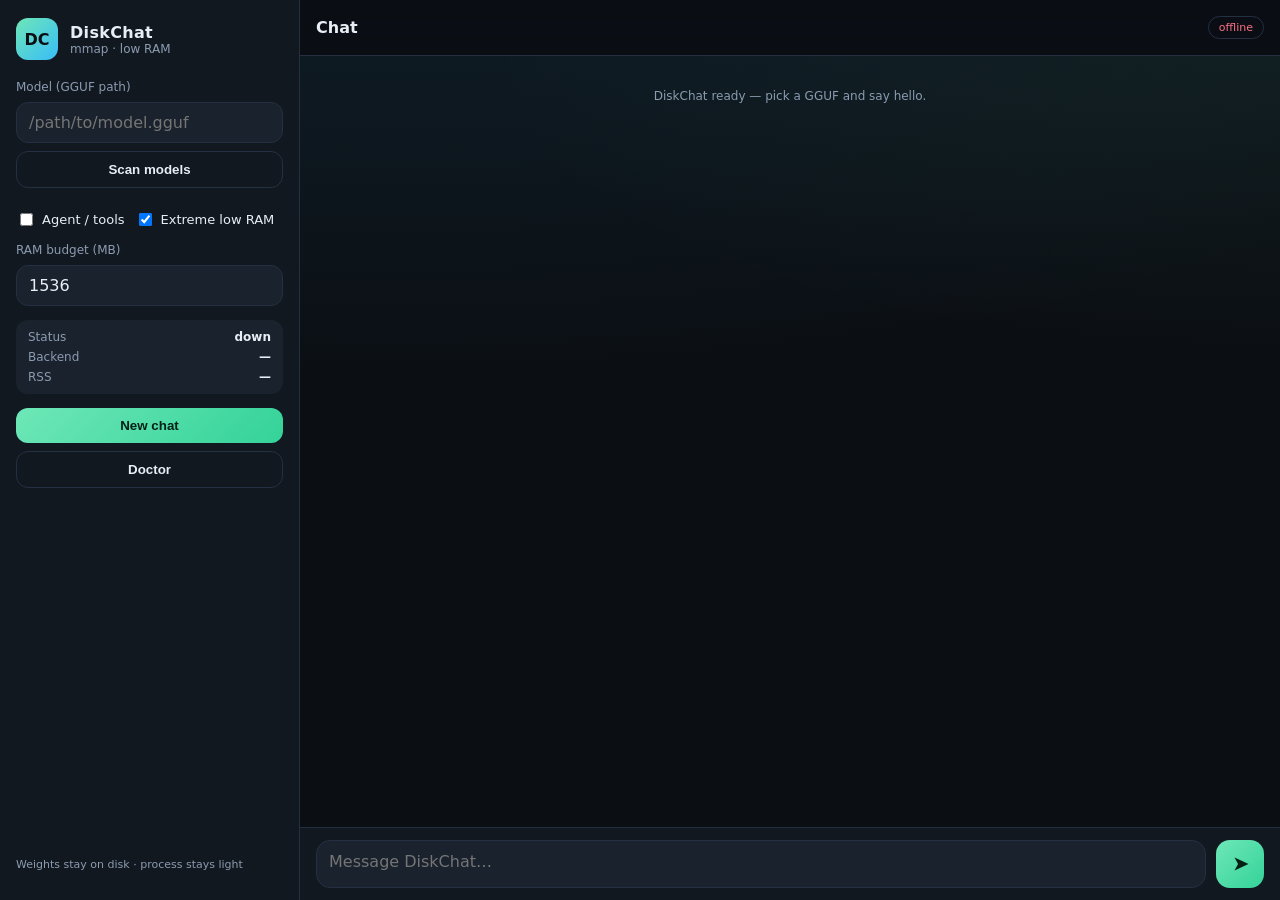
<file: android/app/src/main/assets/index.html>
<!DOCTYPE html>
<html lang="en">
<head>
<meta charset="UTF-8" />
<meta name="viewport" content="width=device-width, initial-scale=1, viewport-fit=cover" />
<meta name="theme-color" content="#0b0f14" />
<title>DiskChat</title>
<link rel="stylesheet" href="app.css" />
<link rel="icon" href="data:image/svg+xml,%3Csvg xmlns='http://www.w3.org/2000/svg' viewBox='0 0 64 64'%3E%3Crect rx='14' width='64' height='64' fill='%236ee7b7'/%3E%3Ctext x='50%25' y='54%25' text-anchor='middle' font-size='28' font-family='system-ui' fill='%230b0f14'%3EDC%3C/text%3E%3C/svg%3E" />
</head>
<body>
<div id="app">
  <aside id="sidebar">
    <div class="brand">
      <div class="logo">DC</div>
      <div>
        <div class="title">DiskChat</div>
        <div class="sub" id="version">mmap · low RAM</div>
      </div>
    </div>
    <div class="panel">
      <label>Model (GGUF path)</label>
      <input id="modelPath" type="text" placeholder="/path/to/model.gguf" />
      <button class="btn ghost" id="btnListModels">Scan models</button>
      <div id="modelList" class="model-list"></div>
    </div>
    <div class="panel row">
      <label class="check"><input type="checkbox" id="agentMode" /> Agent / tools</label>
      <label class="check"><input type="checkbox" id="extreme" checked /> Extreme low RAM</label>
    </div>
    <div class="panel">
      <label>RAM budget (MB)</label>
      <input id="ramBudget" type="number" value="1536" min="256" step="128" />
    </div>
    <div class="panel stats" id="stats">
      <div><span>Status</span><b id="stHealth">…</b></div>
      <div><span>Backend</span><b id="stBackend">—</b></div>
      <div><span>RSS</span><b id="stRss">—</b></div>
    </div>
    <div class="panel actions">
      <button class="btn" id="btnNew">New chat</button>
      <button class="btn ghost" id="btnDoctor">Doctor</button>
    </div>
    <p class="foot">Weights stay on disk · process stays light</p>
  </aside>

  <main id="main">
    <header id="topbar">
      <button id="menuBtn" class="icon-btn" aria-label="Menu">☰</button>
      <div class="top-title">Chat</div>
      <div id="conn" class="pill offline">offline</div>
    </header>
    <section id="messages"></section>
    <form id="composer">
      <textarea id="input" rows="1" placeholder="Message DiskChat…" autocomplete="off"></textarea>
      <button type="submit" id="send" class="btn send" title="Send">➤</button>
    </form>
  </main>
</div>
<script src="app.js"></script>
</body>
</html>
</file>
<file: android/app/src/main/assets/app.css>
:root {
  --bg: #0b0f14;
  --bg2: #121820;
  --bg3: #1a222d;
  --line: #243041;
  --text: #e8eef6;
  --muted: #8b9bb0;
  --accent: #6ee7b7;
  --accent2: #38bdf8;
  --danger: #fb7185;
  --user: #1e3a4c;
  --bot: #151c26;
  --radius: 16px;
  --font: "Segoe UI", system-ui, -apple-system, sans-serif;
}
* { box-sizing: border-box; }
html, body { height: 100%; margin: 0; background: var(--bg); color: var(--text); font-family: var(--font); }
#app { display: flex; height: 100%; max-height: 100dvh; }
#sidebar {
  width: 300px; flex-shrink: 0; background: var(--bg2);
  border-right: 1px solid var(--line); padding: 18px 16px;
  display: flex; flex-direction: column; gap: 14px; overflow-y: auto;
}
.brand { display: flex; gap: 12px; align-items: center; margin-bottom: 6px; }
.logo {
  width: 42px; height: 42px; border-radius: 12px; background: linear-gradient(135deg, var(--accent), var(--accent2));
  color: #0b0f14; font-weight: 800; display: grid; place-items: center;
}
.title { font-weight: 700; letter-spacing: 0.02em; }
.sub { font-size: 12px; color: var(--muted); }
.panel { display: flex; flex-direction: column; gap: 8px; }
.panel.row { flex-direction: row; flex-wrap: wrap; gap: 10px; }
label { font-size: 12px; color: var(--muted); }
label.check { display: flex; align-items: center; gap: 6px; color: var(--text); font-size: 13px; }
input[type="text"], input[type="number"], textarea {
  width: 100%; background: var(--bg3); border: 1px solid var(--line); color: var(--text);
  border-radius: 12px; padding: 10px 12px; font: inherit; outline: none;
}
input:focus, textarea:focus { border-color: var(--accent); box-shadow: 0 0 0 3px rgba(110,231,183,.15); }
.btn {
  border: none; border-radius: 12px; padding: 10px 14px; font-weight: 600; cursor: pointer;
  background: linear-gradient(135deg, var(--accent), #34d399); color: #062016;
}
.btn:hover { filter: brightness(1.05); }
.btn.ghost { background: transparent; color: var(--text); border: 1px solid var(--line); }
.btn.send {
  width: 48px; height: 48px; border-radius: 14px; flex-shrink: 0;
  font-size: 18px; display: grid; place-items: center;
}
.stats { background: var(--bg3); border-radius: 12px; padding: 10px 12px; gap: 6px; }
.stats div { display: flex; justify-content: space-between; font-size: 12px; }
.stats span { color: var(--muted); }
.model-list { max-height: 140px; overflow: auto; font-size: 12px; }
.model-list button {
  display: block; width: 100%; text-align: left; background: var(--bg3); border: 1px solid var(--line);
  color: var(--text); border-radius: 10px; padding: 8px; margin-bottom: 6px; cursor: pointer;
}
.foot { font-size: 11px; color: var(--muted); margin-top: auto; }
#main { flex: 1; display: flex; flex-direction: column; min-width: 0; }
#topbar {
  height: 56px; display: flex; align-items: center; gap: 12px;
  padding: 0 16px; border-bottom: 1px solid var(--line); background: rgba(11,15,20,.85);
  backdrop-filter: blur(10px);
}
.top-title { font-weight: 600; flex: 1; }
.pill { font-size: 11px; padding: 4px 10px; border-radius: 999px; border: 1px solid var(--line); }
.pill.online { color: var(--accent); border-color: rgba(110,231,183,.4); }
.pill.offline { color: var(--danger); }
.icon-btn { display: none; background: none; border: none; color: var(--text); font-size: 20px; }
#messages {
  flex: 1; overflow-y: auto; padding: 20px 16px 12px;
  display: flex; flex-direction: column; gap: 12px;
  background:
    radial-gradient(1200px 400px at 10% -10%, rgba(56,189,248,.08), transparent),
    radial-gradient(800px 300px at 100% 0%, rgba(110,231,183,.06), transparent),
    var(--bg);
}
.msg {
  max-width: min(720px, 92%); padding: 12px 14px; border-radius: var(--radius);
  line-height: 1.45; white-space: pre-wrap; word-break: break-word;
  animation: in .25s ease;
}
@keyframes in { from { opacity: 0; transform: translateY(6px); } to { opacity: 1; none; } }
.msg.user { align-self: flex-end; background: var(--user); border: 1px solid #2a4a5e; border-bottom-right-radius: 6px; }
.msg.bot { align-self: flex-start; background: var(--bot); border: 1px solid var(--line); border-bottom-left-radius: 6px; }
.msg.sys { align-self: center; font-size: 12px; color: var(--muted); background: transparent; border: none; }
.msg .meta { display: block; font-size: 11px; color: var(--muted); margin-top: 6px; }
.msg.typing { opacity: .7; }
#composer {
  display: flex; gap: 10px; padding: 12px 16px calc(12px + env(safe-area-inset-bottom));
  border-top: 1px solid var(--line); background: var(--bg2); align-items: flex-end;
}
#input {
  resize: none; max-height: 140px; min-height: 48px; line-height: 1.4;
  border-radius: 14px;
}
@media (max-width: 800px) {
  #sidebar {
    position: fixed; inset: 0 auto 0 0; z-index: 20; transform: translateX(-105%);
    transition: transform .2s ease; width: min(320px, 88vw);
  }
  #sidebar.open { transform: none; box-shadow: 20px 0 60px rgba(0,0,0,.45); }
  .icon-btn { display: block; }
}
</file>
